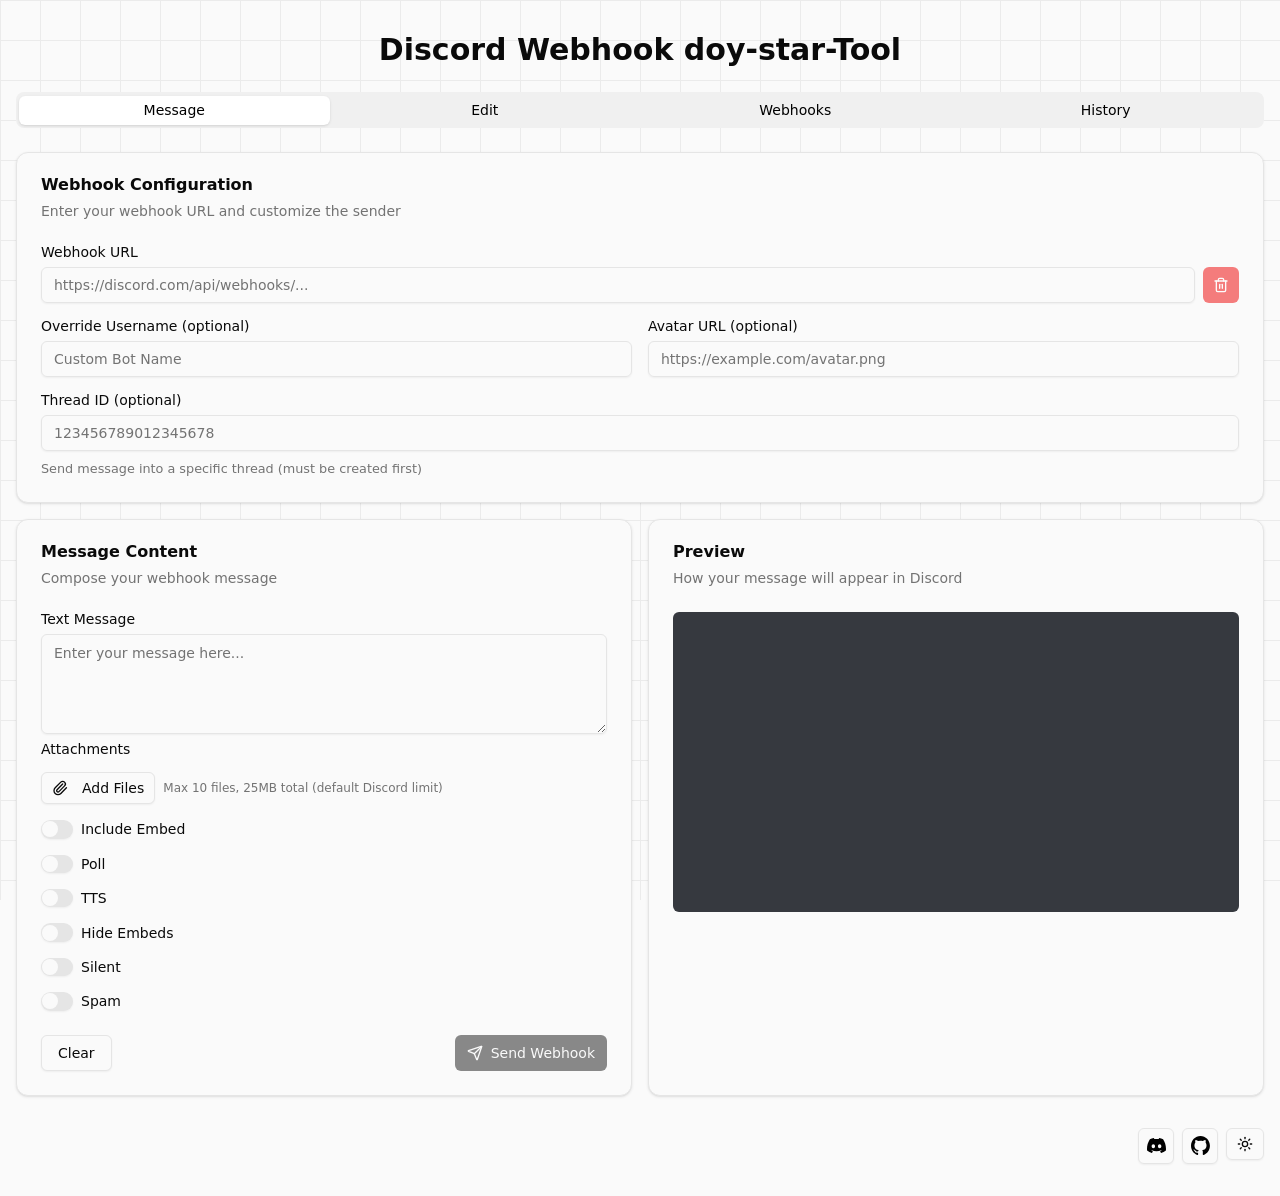
<file: index.html>
<!DOCTYPE html><!--ztv9gvLvsoBZhXMm_Md_x--><html lang="en"><head><meta charSet="utf-8"/><meta name="viewport" content="width=device-width, initial-scale=1"/><link rel="stylesheet" href="/_next/static/chunks/16f27fd04fcfed0f.css" data-precedence="next"/><link rel="preload" as="script" fetchPriority="low" href="/_next/static/chunks/a56f8b01c9b0d7a1.js"/><script src="/_next/static/chunks/806bdb8e4a6a9b95.js" async=""></script><script src="/_next/static/chunks/171cd0ba1612502a.js" async=""></script><script src="/_next/static/chunks/69be39811437728d.js" async=""></script><script src="/_next/static/chunks/turbopack-3504937fadb865d1.js" async=""></script><script src="/_next/static/chunks/cbff477c18f2a08c.js" async=""></script><script src="/_next/static/chunks/1104eb3445058576.js" async=""></script><script src="/_next/static/chunks/ff1a16fafef87110.js" async=""></script><script src="/_next/static/chunks/d2be314c3ece3fbe.js" async=""></script><script src="/_next/static/chunks/ee2f3ea0a86e9147.js" async=""></script><script src="/_next/static/chunks/b55b3eac747d7607.js" async=""></script><link rel="preload" href="https://www.googletagmanager.com/gtag/js?id=G-T1PPWT7NT4" as="script"/><link rel="preload" href="https://api.instatus.com/widget?host=status.doy.org&amp;code=4f0eef87&amp;locale=en" as="script"/><title>DOY Webhook doy-star-Tool</title><meta name="description" content="Take control of Discord webhooks online. Text-to-speech, spam messages, view webhook details, and delete unwanted webhooks easily with our multitool."/><link rel="manifest" href="/manifest.webmanifest"/><meta name="keywords" content="discord,webhook,multitool,delete,send,spam,info,webhook spam,webhook deleter,discord webhooks,discord webhook spammer,discord webhook deleter,discord multitool,doy webhook,doy webhook spammer,doy spammer,webhook doy,webhook doy,doy webhook,doy,doy,disco with me,disco w me,discord spam,doy webhook spammer,discord webhook,online,customize,webhook spammer,webhook spammer online,disco with me discord,disco with me webhook,disco with me doy,webhook tools,online webhook tool,webhook"/><meta name="robots" content="index, follow"/><meta name="googlebot" content="index, follow, max-video-preview:-1, max-image-preview:large, max-snippet:-1"/><link rel="canonical" href="https://webhook.doy.org"/><meta property="og:title" content="DOY Webhook doy-star-Tool"/><meta property="og:description" content="Take control of Discord webhooks online. Text-to-speech, spam messages, view webhook details, and delete unwanted webhooks easily with our multitool."/><meta property="og:url" content="https://webhook.doy.org"/><meta property="og:site_name" content="DOY Webhook doy-star-Tool"/><meta property="og:locale" content="en_US"/><meta property="og:image" content="https://webhook.doy.org/opengraph-image.png?opengraph-image.7109ce65.png"/><meta property="og:image:width" content="1200"/><meta property="og:image:height" content="630"/><meta property="og:image:type" content="image/png"/><meta property="og:type" content="website"/><meta name="twitter:card" content="summary_large_image"/><meta name="twitter:title" content="DOY Webhook doy-star-Tool"/><meta name="twitter:description" content="Take control of Discord webhooks online. Text-to-speech, spam messages, view webhook details, and delete unwanted webhooks easily with our multitool."/><meta name="twitter:image" content="https://webhook.doy.org/opengraph-image.png?opengraph-image.7109ce65.png"/><meta name="twitter:image:width" content="1200"/><meta name="twitter:image:height" content="630"/><meta name="twitter:image:type" content="image/png"/><link rel="icon" href="/favicon.ico?favicon.7edf4c8c.ico" sizes="48x48" type="image/x-icon"/><script src="/_next/static/chunks/a6dad97d9634a72d.js" noModule=""></script></head><body class="font-sans"><div hidden=""><!--$--><!--/$--></div><script>((a,b,c,d,e,f,g,h)=>{let i=document.documentElement,j=["light","dark"];function k(b){var c;(Array.isArray(a)?a:[a]).forEach(a=>{let c="class"===a,d=c&&f?e.map(a=>f[a]||a):e;c?(i.classList.remove(...d),i.classList.add(f&&f[b]?f[b]:b)):i.setAttribute(a,b)}),c=b,h&&j.includes(c)&&(i.style.colorScheme=c)}if(d)k(d);else try{let a=localStorage.getItem(b)||c,d=g&&"system"===a?window.matchMedia("(prefers-color-scheme: dark)").matches?"dark":"light":a;k(d)}catch(a){}})("class","theme","system",null,["light","dark"],null,true,true)</script><div style="position:fixed;inset:0;z-index:-1" aria-hidden="true"><div class="relative flex h-full min-h-screen w-full items-center justify-center bg-[#fafafa] dark:bg-[#000000]"><div class="absolute inset-0 [background-size:40px_40px] [background-image:linear-gradient(to_right,#ebebeb_1px,transparent_1px),linear-gradient(to_bottom,#ebebeb_1px,transparent_1px)] dark:[background-image:linear-gradient(to_right,#111111_1px,transparent_1px),linear-gradient(to_bottom,#111111_1px,transparent_1px)]"></div></div></div><div class="container mx-auto py-8 px-4 relative"><h1 class="text-3xl font-bold mb-6 text-center">Discord Webhook doy-star-Tool</h1><div dir="ltr" data-orientation="horizontal" data-slot="tabs" class="flex flex-col gap-2 w-full"><div role="tablist" aria-orientation="horizontal" data-slot="tabs-list" class="bg-muted text-muted-foreground h-9 items-center justify-center rounded-lg p-[3px] grid w-full grid-cols-4" tabindex="-1" data-orientation="horizontal" style="outline:none"><button type="button" role="tab" aria-selected="true" aria-controls="radix-_R_4lujb_-content-message" data-state="active" id="radix-_R_4lujb_-trigger-message" data-slot="tabs-trigger" class="dark:text-white text-black dark:data-[state=active]:bg-black data-[state=active]:bg-white dark:data-[state=active]:border-black focus-visible:border-ring focus-visible:ring-ring/50 focus-visible:outline-ring inline-flex h-[calc(100%-1px)] flex-1 items-center justify-center gap-1.5 rounded-md border border-transparent px-2 py-1 text-sm font-medium whitespace-nowrap transition-[color,box-shadow] focus-visible:ring-[3px] focus-visible:outline-1 disabled:pointer-events-none disabled:opacity-50 data-[state=active]:shadow-sm [&amp;_svg]:pointer-events-none [&amp;_svg]:shrink-0 [&amp;_svg:not([class*=&#x27;size-&#x27;])]:size-4" tabindex="-1" data-orientation="horizontal" data-radix-collection-item="">Message</button><button type="button" role="tab" aria-selected="false" aria-controls="radix-_R_4lujb_-content-edit" data-state="inactive" id="radix-_R_4lujb_-trigger-edit" data-slot="tabs-trigger" class="dark:text-white text-black dark:data-[state=active]:bg-black data-[state=active]:bg-white dark:data-[state=active]:border-black focus-visible:border-ring focus-visible:ring-ring/50 focus-visible:outline-ring inline-flex h-[calc(100%-1px)] flex-1 items-center justify-center gap-1.5 rounded-md border border-transparent px-2 py-1 text-sm font-medium whitespace-nowrap transition-[color,box-shadow] focus-visible:ring-[3px] focus-visible:outline-1 disabled:pointer-events-none disabled:opacity-50 data-[state=active]:shadow-sm [&amp;_svg]:pointer-events-none [&amp;_svg]:shrink-0 [&amp;_svg:not([class*=&#x27;size-&#x27;])]:size-4" tabindex="-1" data-orientation="horizontal" data-radix-collection-item="">Edit</button><button type="button" role="tab" aria-selected="false" aria-controls="radix-_R_4lujb_-content-webhooks" data-state="inactive" id="radix-_R_4lujb_-trigger-webhooks" data-slot="tabs-trigger" class="dark:text-white text-black dark:data-[state=active]:bg-black data-[state=active]:bg-white dark:data-[state=active]:border-black focus-visible:border-ring focus-visible:ring-ring/50 focus-visible:outline-ring inline-flex h-[calc(100%-1px)] flex-1 items-center justify-center gap-1.5 rounded-md border border-transparent px-2 py-1 text-sm font-medium whitespace-nowrap transition-[color,box-shadow] focus-visible:ring-[3px] focus-visible:outline-1 disabled:pointer-events-none disabled:opacity-50 data-[state=active]:shadow-sm [&amp;_svg]:pointer-events-none [&amp;_svg]:shrink-0 [&amp;_svg:not([class*=&#x27;size-&#x27;])]:size-4" tabindex="-1" data-orientation="horizontal" data-radix-collection-item="">Webhooks</button><button type="button" role="tab" aria-selected="false" aria-controls="radix-_R_4lujb_-content-history" data-state="inactive" id="radix-_R_4lujb_-trigger-history" data-slot="tabs-trigger" class="dark:text-white text-black dark:data-[state=active]:bg-black data-[state=active]:bg-white dark:data-[state=active]:border-black focus-visible:border-ring focus-visible:ring-ring/50 focus-visible:outline-ring inline-flex h-[calc(100%-1px)] flex-1 items-center justify-center gap-1.5 rounded-md border border-transparent px-2 py-1 text-sm font-medium whitespace-nowrap transition-[color,box-shadow] focus-visible:ring-[3px] focus-visible:outline-1 disabled:pointer-events-none disabled:opacity-50 data-[state=active]:shadow-sm [&amp;_svg]:pointer-events-none [&amp;_svg]:shrink-0 [&amp;_svg:not([class*=&#x27;size-&#x27;])]:size-4" tabindex="-1" data-orientation="horizontal" data-radix-collection-item="">History</button></div><div data-state="active" data-orientation="horizontal" role="tabpanel" aria-labelledby="radix-_R_4lujb_-trigger-message" id="radix-_R_4lujb_-content-message" tabindex="0" data-slot="tabs-content" class="flex-1 outline-none space-y-4 mt-4" style="animation-duration:0s"><div data-slot="card" class="bg-card text-card-foreground flex flex-col gap-6 rounded-xl border py-6 shadow-sm"><div data-slot="card-header" class="@container/card-header grid auto-rows-min grid-rows-[auto_auto] items-start gap-2 px-6 has-data-[slot=card-action]:grid-cols-[1fr_auto] [.border-b]:pb-6"><div data-slot="card-title" class="leading-none font-semibold">Webhook Configuration</div><div data-slot="card-description" class="text-muted-foreground text-sm">Enter your webhook URL and customize the sender</div></div><div data-slot="card-content" class="px-6 space-y-4"><div class="space-y-2"><label data-slot="label" class="flex items-center gap-2 text-sm leading-none font-medium select-none group-data-[disabled=true]:pointer-events-none group-data-[disabled=true]:opacity-50 peer-disabled:cursor-not-allowed peer-disabled:opacity-50" for="webhook-url">Webhook URL</label><div class="flex gap-2"><input data-slot="input" class="file:text-foreground placeholder:text-muted-foreground selection:bg-primary selection:text-primary-foreground dark:bg-input/30 border-input h-9 w-full min-w-0 rounded-md border bg-transparent px-3 py-1 text-base shadow-xs transition-[color,box-shadow] outline-none file:inline-flex file:h-7 file:border-0 file:bg-transparent file:text-sm file:font-medium disabled:pointer-events-none disabled:cursor-not-allowed disabled:opacity-50 md:text-sm focus-visible:border-ring focus-visible:ring-ring/50 focus-visible:ring-[3px] aria-invalid:ring-destructive/20 dark:aria-invalid:ring-destructive/40 aria-invalid:border-destructive" id="webhook-url" placeholder="https://discord.com/api/webhooks/..." value=""/><button data-slot="tooltip-trigger" class="inline-flex items-center justify-center gap-2 whitespace-nowrap rounded-md text-sm font-medium transition-all disabled:pointer-events-none disabled:opacity-50 [&amp;_svg]:pointer-events-none [&amp;_svg:not([class*=&#x27;size-&#x27;])]:size-4 shrink-0 [&amp;_svg]:shrink-0 outline-none focus-visible:border-ring focus-visible:ring-[3px] aria-invalid:ring-destructive/20 dark:aria-invalid:ring-destructive/40 aria-invalid:border-destructive bg-destructive text-white hover:bg-destructive/90 focus-visible:ring-destructive/20 dark:focus-visible:ring-destructive/40 dark:bg-destructive/60 size-9" aria-label="Delete Webhook" disabled="" data-state="closed"><svg xmlns="http://www.w3.org/2000/svg" width="24" height="24" viewBox="0 0 24 24" fill="none" stroke="currentColor" stroke-width="2" stroke-linecap="round" stroke-linejoin="round" class="lucide lucide-trash2 lucide-trash-2" aria-hidden="true"><path d="M10 11v6"></path><path d="M14 11v6"></path><path d="M19 6v14a2 2 0 0 1-2 2H7a2 2 0 0 1-2-2V6"></path><path d="M3 6h18"></path><path d="M8 6V4a2 2 0 0 1 2-2h4a2 2 0 0 1 2 2v2"></path></svg></button></div></div><div class="grid grid-cols-1 md:grid-cols-2 gap-4"><div class="space-y-2"><label data-slot="label" class="flex items-center gap-2 text-sm leading-none font-medium select-none group-data-[disabled=true]:pointer-events-none group-data-[disabled=true]:opacity-50 peer-disabled:cursor-not-allowed peer-disabled:opacity-50" for="username">Override Username (optional)</label><input data-slot="input" class="file:text-foreground placeholder:text-muted-foreground selection:bg-primary selection:text-primary-foreground dark:bg-input/30 border-input h-9 w-full min-w-0 rounded-md border bg-transparent px-3 py-1 text-base shadow-xs transition-[color,box-shadow] outline-none file:inline-flex file:h-7 file:border-0 file:bg-transparent file:text-sm file:font-medium disabled:pointer-events-none disabled:cursor-not-allowed disabled:opacity-50 md:text-sm focus-visible:border-ring focus-visible:ring-ring/50 focus-visible:ring-[3px] aria-invalid:ring-destructive/20 dark:aria-invalid:ring-destructive/40 aria-invalid:border-destructive" id="username" placeholder="Custom Bot Name" value=""/></div><div class="space-y-2"><label data-slot="label" class="flex items-center gap-2 text-sm leading-none font-medium select-none group-data-[disabled=true]:pointer-events-none group-data-[disabled=true]:opacity-50 peer-disabled:cursor-not-allowed peer-disabled:opacity-50" for="avatar-url">Avatar URL (optional)</label><input data-slot="input" class="file:text-foreground placeholder:text-muted-foreground selection:bg-primary selection:text-primary-foreground dark:bg-input/30 border-input h-9 w-full min-w-0 rounded-md border bg-transparent px-3 py-1 text-base shadow-xs transition-[color,box-shadow] outline-none file:inline-flex file:h-7 file:border-0 file:bg-transparent file:text-sm file:font-medium disabled:pointer-events-none disabled:cursor-not-allowed disabled:opacity-50 md:text-sm focus-visible:border-ring focus-visible:ring-ring/50 focus-visible:ring-[3px] aria-invalid:ring-destructive/20 dark:aria-invalid:ring-destructive/40 aria-invalid:border-destructive" id="avatar-url" placeholder="https://example.com/avatar.png" value=""/></div></div><div class="space-y-2"><label data-slot="label" class="flex items-center gap-2 text-sm leading-none font-medium select-none group-data-[disabled=true]:pointer-events-none group-data-[disabled=true]:opacity-50 peer-disabled:cursor-not-allowed peer-disabled:opacity-50" for="thread-id">Thread ID (optional)</label><input data-slot="input" class="file:text-foreground placeholder:text-muted-foreground selection:bg-primary selection:text-primary-foreground dark:bg-input/30 border-input h-9 w-full min-w-0 rounded-md border bg-transparent px-3 py-1 text-base shadow-xs transition-[color,box-shadow] outline-none file:inline-flex file:h-7 file:border-0 file:bg-transparent file:text-sm file:font-medium disabled:pointer-events-none disabled:cursor-not-allowed disabled:opacity-50 md:text-sm focus-visible:border-ring focus-visible:ring-ring/50 focus-visible:ring-[3px] aria-invalid:ring-destructive/20 dark:aria-invalid:ring-destructive/40 aria-invalid:border-destructive" id="thread-id" placeholder="123456789012345678" value=""/><p class="text-[0.8rem] text-muted-foreground">Send message into a specific thread (must be created first)</p></div></div></div><div class="grid grid-cols-1 lg:grid-cols-2 gap-4"><div class="space-y-4"><div data-slot="card" class="bg-card text-card-foreground flex flex-col gap-6 rounded-xl border py-6 shadow-sm"><div data-slot="card-header" class="@container/card-header grid auto-rows-min grid-rows-[auto_auto] items-start gap-2 px-6 has-data-[slot=card-action]:grid-cols-[1fr_auto] [.border-b]:pb-6"><div data-slot="card-title" class="leading-none font-semibold">Message Content</div><div data-slot="card-description" class="text-muted-foreground text-sm">Compose your webhook message</div></div><div data-slot="card-content" class="px-6 space-y-4"><div class="space-y-2"><label data-slot="label" class="flex items-center gap-2 text-sm leading-none font-medium select-none group-data-[disabled=true]:pointer-events-none group-data-[disabled=true]:opacity-50 peer-disabled:cursor-not-allowed peer-disabled:opacity-50" for="content">Text Message</label><textarea data-slot="textarea" class="border-input placeholder:text-muted-foreground focus-visible:border-ring focus-visible:ring-ring/50 aria-invalid:ring-destructive/20 dark:aria-invalid:ring-destructive/40 aria-invalid:border-destructive dark:bg-input/30 flex field-sizing-content w-full rounded-md border bg-transparent px-3 py-2 text-base shadow-xs transition-[color,box-shadow] outline-none focus-visible:ring-[3px] disabled:cursor-not-allowed disabled:opacity-50 md:text-sm min-h-25" id="content" placeholder="Enter your message here..."></textarea><div class="space-y-2"><label data-slot="label" class="flex items-center gap-2 text-sm leading-none font-medium select-none group-data-[disabled=true]:pointer-events-none group-data-[disabled=true]:opacity-50 peer-disabled:cursor-not-allowed peer-disabled:opacity-50">Attachments</label><div class="flex flex-wrap gap-2 mb-2"></div><div class="flex items-center gap-2"><button data-slot="button" class="inline-flex items-center justify-center whitespace-nowrap text-sm font-medium transition-all disabled:pointer-events-none disabled:opacity-50 [&amp;_svg]:pointer-events-none [&amp;_svg:not([class*=&#x27;size-&#x27;])]:size-4 shrink-0 [&amp;_svg]:shrink-0 outline-none focus-visible:border-ring focus-visible:ring-ring/50 focus-visible:ring-[3px] aria-invalid:ring-destructive/20 dark:aria-invalid:ring-destructive/40 aria-invalid:border-destructive border bg-background shadow-xs hover:bg-accent hover:text-accent-foreground dark:bg-input/30 dark:border-input dark:hover:bg-input/50 h-8 rounded-md gap-1.5 px-3 has-[&gt;svg]:px-2.5"><svg xmlns="http://www.w3.org/2000/svg" width="24" height="24" viewBox="0 0 24 24" fill="none" stroke="currentColor" stroke-width="2" stroke-linecap="round" stroke-linejoin="round" class="lucide lucide-paperclip size-4 mr-2" aria-hidden="true"><path d="m16 6-8.414 8.586a2 2 0 0 0 2.829 2.829l8.414-8.586a4 4 0 1 0-5.657-5.657l-8.379 8.551a6 6 0 1 0 8.485 8.485l8.379-8.551"></path></svg>Add Files</button><input id="file-upload" type="file" multiple="" class="hidden"/><p class="text-xs text-muted-foreground">Max 10 files, 25MB total (default Discord limit)</p></div></div></div><div class="grid grid-cols-1 gap-4"><div class="flex items-center space-x-2"><button type="button" role="switch" aria-checked="false" data-state="unchecked" value="on" data-slot="switch" class="peer data-[state=checked]:bg-primary data-[state=unchecked]:bg-input focus-visible:border-ring focus-visible:ring-ring/50 dark:data-[state=unchecked]:bg-input/80 inline-flex h-[1.15rem] w-8 shrink-0 items-center rounded-full border border-transparent shadow-xs transition-all outline-none focus-visible:ring-[3px] disabled:cursor-not-allowed disabled:opacity-50" id="use-embed"><span data-state="unchecked" data-slot="switch-thumb" class="bg-background dark:data-[state=unchecked]:bg-foreground dark:data-[state=checked]:bg-primary-foreground pointer-events-none block size-4 rounded-full ring-0 transition-transform data-[state=checked]:translate-x-[calc(100%-2px)] data-[state=unchecked]:translate-x-0"></span></button><input type="checkbox" aria-hidden="true" style="transform:translateX(-100%);position:absolute;pointer-events:none;opacity:0;margin:0" tabindex="-1" value="on"/><label data-slot="label" class="flex items-center gap-2 text-sm leading-none font-medium select-none group-data-[disabled=true]:pointer-events-none group-data-[disabled=true]:opacity-50 peer-disabled:cursor-not-allowed peer-disabled:opacity-50" for="use-embed">Include Embed</label></div><div class="flex items-center space-x-2"><button type="button" role="switch" aria-checked="false" data-state="unchecked" value="on" data-slot="switch" class="peer data-[state=checked]:bg-primary data-[state=unchecked]:bg-input focus-visible:border-ring focus-visible:ring-ring/50 dark:data-[state=unchecked]:bg-input/80 inline-flex h-[1.15rem] w-8 shrink-0 items-center rounded-full border border-transparent shadow-xs transition-all outline-none focus-visible:ring-[3px] disabled:cursor-not-allowed disabled:opacity-50" id="use-poll"><span data-state="unchecked" data-slot="switch-thumb" class="bg-background dark:data-[state=unchecked]:bg-foreground dark:data-[state=checked]:bg-primary-foreground pointer-events-none block size-4 rounded-full ring-0 transition-transform data-[state=checked]:translate-x-[calc(100%-2px)] data-[state=unchecked]:translate-x-0"></span></button><input type="checkbox" aria-hidden="true" style="transform:translateX(-100%);position:absolute;pointer-events:none;opacity:0;margin:0" tabindex="-1" value="on"/><label data-slot="label" class="flex items-center gap-2 text-sm leading-none font-medium select-none group-data-[disabled=true]:pointer-events-none group-data-[disabled=true]:opacity-50 peer-disabled:cursor-not-allowed peer-disabled:opacity-50" for="use-poll">Poll</label></div><div class="flex items-center space-x-2"><button type="button" role="switch" aria-checked="false" data-state="unchecked" value="on" data-slot="switch" class="peer data-[state=checked]:bg-primary data-[state=unchecked]:bg-input focus-visible:border-ring focus-visible:ring-ring/50 dark:data-[state=unchecked]:bg-input/80 inline-flex h-[1.15rem] w-8 shrink-0 items-center rounded-full border border-transparent shadow-xs transition-all outline-none focus-visible:ring-[3px] disabled:cursor-not-allowed disabled:opacity-50" id="use-tts"><span data-state="unchecked" data-slot="switch-thumb" class="bg-background dark:data-[state=unchecked]:bg-foreground dark:data-[state=checked]:bg-primary-foreground pointer-events-none block size-4 rounded-full ring-0 transition-transform data-[state=checked]:translate-x-[calc(100%-2px)] data-[state=unchecked]:translate-x-0"></span></button><input type="checkbox" aria-hidden="true" style="transform:translateX(-100%);position:absolute;pointer-events:none;opacity:0;margin:0" tabindex="-1" value="on"/><label data-slot="label" class="flex items-center gap-2 text-sm leading-none font-medium select-none group-data-[disabled=true]:pointer-events-none group-data-[disabled=true]:opacity-50 peer-disabled:cursor-not-allowed peer-disabled:opacity-50" for="use-tts">TTS</label></div><div class="flex items-center space-x-2"><button type="button" role="switch" aria-checked="false" data-state="unchecked" value="on" data-slot="switch" class="peer data-[state=checked]:bg-primary data-[state=unchecked]:bg-input focus-visible:border-ring focus-visible:ring-ring/50 dark:data-[state=unchecked]:bg-input/80 inline-flex h-[1.15rem] w-8 shrink-0 items-center rounded-full border border-transparent shadow-xs transition-all outline-none focus-visible:ring-[3px] disabled:cursor-not-allowed disabled:opacity-50" id="suppress-embeds"><span data-state="unchecked" data-slot="switch-thumb" class="bg-background dark:data-[state=unchecked]:bg-foreground dark:data-[state=checked]:bg-primary-foreground pointer-events-none block size-4 rounded-full ring-0 transition-transform data-[state=checked]:translate-x-[calc(100%-2px)] data-[state=unchecked]:translate-x-0"></span></button><input type="checkbox" aria-hidden="true" style="transform:translateX(-100%);position:absolute;pointer-events:none;opacity:0;margin:0" tabindex="-1" value="on"/><label data-slot="label" class="flex items-center gap-2 text-sm leading-none font-medium select-none group-data-[disabled=true]:pointer-events-none group-data-[disabled=true]:opacity-50 peer-disabled:cursor-not-allowed peer-disabled:opacity-50" for="suppress-embeds">Hide Embeds</label></div><div class="flex items-center space-x-2"><button type="button" role="switch" aria-checked="false" data-state="unchecked" value="on" data-slot="switch" class="peer data-[state=checked]:bg-primary data-[state=unchecked]:bg-input focus-visible:border-ring focus-visible:ring-ring/50 dark:data-[state=unchecked]:bg-input/80 inline-flex h-[1.15rem] w-8 shrink-0 items-center rounded-full border border-transparent shadow-xs transition-all outline-none focus-visible:ring-[3px] disabled:cursor-not-allowed disabled:opacity-50" id="silent-message"><span data-state="unchecked" data-slot="switch-thumb" class="bg-background dark:data-[state=unchecked]:bg-foreground dark:data-[state=checked]:bg-primary-foreground pointer-events-none block size-4 rounded-full ring-0 transition-transform data-[state=checked]:translate-x-[calc(100%-2px)] data-[state=unchecked]:translate-x-0"></span></button><input type="checkbox" aria-hidden="true" style="transform:translateX(-100%);position:absolute;pointer-events:none;opacity:0;margin:0" tabindex="-1" value="on"/><label data-slot="label" class="flex items-center gap-2 text-sm leading-none font-medium select-none group-data-[disabled=true]:pointer-events-none group-data-[disabled=true]:opacity-50 peer-disabled:cursor-not-allowed peer-disabled:opacity-50" for="silent-message">Silent</label></div><div class="flex items-center space-x-2"><button type="button" role="switch" aria-checked="false" data-state="unchecked" value="on" data-slot="switch" class="peer data-[state=checked]:bg-primary data-[state=unchecked]:bg-input focus-visible:border-ring focus-visible:ring-ring/50 dark:data-[state=unchecked]:bg-input/80 inline-flex h-[1.15rem] w-8 shrink-0 items-center rounded-full border border-transparent shadow-xs transition-all outline-none focus-visible:ring-[3px] disabled:cursor-not-allowed disabled:opacity-50" id="spam"><span data-state="unchecked" data-slot="switch-thumb" class="bg-background dark:data-[state=unchecked]:bg-foreground dark:data-[state=checked]:bg-primary-foreground pointer-events-none block size-4 rounded-full ring-0 transition-transform data-[state=checked]:translate-x-[calc(100%-2px)] data-[state=unchecked]:translate-x-0"></span></button><input type="checkbox" aria-hidden="true" style="transform:translateX(-100%);position:absolute;pointer-events:none;opacity:0;margin:0" tabindex="-1" value="on"/><label data-slot="label" class="flex items-center gap-2 text-sm leading-none font-medium select-none group-data-[disabled=true]:pointer-events-none group-data-[disabled=true]:opacity-50 peer-disabled:cursor-not-allowed peer-disabled:opacity-50" for="spam">Spam</label></div></div></div><div data-slot="card-footer" class="items-center px-6 [.border-t]:pt-6 flex justify-between"><button data-slot="button" class="inline-flex items-center justify-center gap-2 whitespace-nowrap rounded-md text-sm font-medium transition-all disabled:pointer-events-none disabled:opacity-50 [&amp;_svg]:pointer-events-none [&amp;_svg:not([class*=&#x27;size-&#x27;])]:size-4 shrink-0 [&amp;_svg]:shrink-0 outline-none focus-visible:border-ring focus-visible:ring-ring/50 focus-visible:ring-[3px] aria-invalid:ring-destructive/20 dark:aria-invalid:ring-destructive/40 aria-invalid:border-destructive border bg-background shadow-xs hover:bg-accent hover:text-accent-foreground dark:bg-input/30 dark:border-input dark:hover:bg-input/50 h-9 px-4 py-2 has-[&gt;svg]:px-3">Clear</button><button data-slot="button" class="inline-flex items-center justify-center gap-2 whitespace-nowrap rounded-md text-sm font-medium transition-all disabled:pointer-events-none disabled:opacity-50 [&amp;_svg]:pointer-events-none [&amp;_svg:not([class*=&#x27;size-&#x27;])]:size-4 shrink-0 [&amp;_svg]:shrink-0 outline-none focus-visible:border-ring focus-visible:ring-ring/50 focus-visible:ring-[3px] aria-invalid:ring-destructive/20 dark:aria-invalid:ring-destructive/40 aria-invalid:border-destructive bg-primary text-primary-foreground hover:bg-primary/90 h-9 px-4 py-2 has-[&gt;svg]:px-3" disabled=""><svg xmlns="http://www.w3.org/2000/svg" width="24" height="24" viewBox="0 0 24 24" fill="none" stroke="currentColor" stroke-width="2" stroke-linecap="round" stroke-linejoin="round" class="lucide lucide-send size-4" aria-hidden="true"><path d="M14.536 21.686a.5.5 0 0 0 .937-.024l6.5-19a.496.496 0 0 0-.635-.635l-19 6.5a.5.5 0 0 0-.024.937l7.93 3.18a2 2 0 0 1 1.112 1.11z"></path><path d="m21.854 2.147-10.94 10.939"></path></svg>Send Webhook</button></div></div></div><div class="space-y-4"><div data-slot="card" class="bg-card text-card-foreground flex flex-col gap-6 rounded-xl border py-6 shadow-sm h-full"><div data-slot="card-header" class="@container/card-header grid auto-rows-min grid-rows-[auto_auto] items-start gap-2 px-6 has-data-[slot=card-action]:grid-cols-[1fr_auto] [.border-b]:pb-6"><div data-slot="card-title" class="leading-none font-semibold">Preview</div><div data-slot="card-description" class="text-muted-foreground text-sm">How your message will appear in Discord</div></div><div data-slot="card-content" class="px-6"><div class="bg-[#36393f] text-white rounded-md p-4 min-h-75"></div></div></div></div></div></div><div data-state="inactive" data-orientation="horizontal" role="tabpanel" aria-labelledby="radix-_R_4lujb_-trigger-edit" hidden="" id="radix-_R_4lujb_-content-edit" tabindex="0" data-slot="tabs-content" class="flex-1 outline-none space-y-4 mt-4"></div><div data-state="inactive" data-orientation="horizontal" role="tabpanel" aria-labelledby="radix-_R_4lujb_-trigger-webhooks" hidden="" id="radix-_R_4lujb_-content-webhooks" tabindex="0" data-slot="tabs-content" class="flex-1 outline-none space-y-4 mt-4"></div><div data-state="inactive" data-orientation="horizontal" role="tabpanel" aria-labelledby="radix-_R_4lujb_-trigger-history" hidden="" id="radix-_R_4lujb_-content-history" tabindex="0" data-slot="tabs-content" class="flex-1 outline-none space-y-4 mt-4"></div></div><footer class="mt-8 text-right flex justify-end gap-2"><a target="_blank" class="inline-flex items-center justify-center gap-2 whitespace-nowrap rounded-md text-sm font-medium transition-all disabled:pointer-events-none disabled:opacity-50 [&amp;_svg]:pointer-events-none [&amp;_svg:not([class*=&#x27;size-&#x27;])]:size-4 shrink-0 [&amp;_svg]:shrink-0 outline-none focus-visible:border-ring focus-visible:ring-ring/50 focus-visible:ring-[3px] aria-invalid:ring-destructive/20 dark:aria-invalid:ring-destructive/40 aria-invalid:border-destructive border bg-background shadow-xs hover:bg-accent hover:text-accent-foreground dark:bg-input/30 dark:border-input dark:hover:bg-input/50 size-9" href="https://discord.gg/Js2Ek9G4m7"><img alt="Discord" loading="lazy" width="19" height="19" decoding="async" data-nimg="1" class="dark:brightness-100 brightness-0" style="color:transparent" src="/_next/static/media/discord.0bb5aa4f.svg"/></a><a target="_blank" class="inline-flex items-center justify-center gap-2 whitespace-nowrap rounded-md text-sm font-medium transition-all disabled:pointer-events-none disabled:opacity-50 [&amp;_svg]:pointer-events-none [&amp;_svg:not([class*=&#x27;size-&#x27;])]:size-4 shrink-0 [&amp;_svg]:shrink-0 outline-none focus-visible:border-ring focus-visible:ring-ring/50 focus-visible:ring-[3px] aria-invalid:ring-destructive/20 dark:aria-invalid:ring-destructive/40 aria-invalid:border-destructive border bg-background shadow-xs hover:bg-accent hover:text-accent-foreground dark:bg-input/30 dark:border-input dark:hover:bg-input/50 size-9" href="https://github.com/DOY/webhook-multitool"><img alt="GitHub" loading="lazy" width="19" height="19" decoding="async" data-nimg="1" class="dark:brightness-100 brightness-0" style="color:transparent" src="/_next/static/media/github.c944dd59.svg"/></a><button data-slot="button" class="inline-flex items-center justify-center whitespace-nowrap text-sm font-medium transition-all disabled:pointer-events-none disabled:opacity-50 [&amp;_svg]:pointer-events-none [&amp;_svg:not([class*=&#x27;size-&#x27;])]:size-4 shrink-0 [&amp;_svg]:shrink-0 outline-none focus-visible:border-ring focus-visible:ring-ring/50 focus-visible:ring-[3px] aria-invalid:ring-destructive/20 dark:aria-invalid:ring-destructive/40 aria-invalid:border-destructive border bg-background shadow-xs hover:bg-accent hover:text-accent-foreground dark:bg-input/30 dark:border-input dark:hover:bg-input/50 h-8 rounded-md gap-1.5 px-3 has-[&gt;svg]:px-2.5"><svg xmlns="http://www.w3.org/2000/svg" width="24" height="24" viewBox="0 0 24 24" fill="none" stroke="currentColor" stroke-width="2" stroke-linecap="round" stroke-linejoin="round" class="lucide lucide-sun dark:hidden block" aria-hidden="true"><circle cx="12" cy="12" r="4"></circle><path d="M12 2v2"></path><path d="M12 20v2"></path><path d="m4.93 4.93 1.41 1.41"></path><path d="m17.66 17.66 1.41 1.41"></path><path d="M2 12h2"></path><path d="M20 12h2"></path><path d="m6.34 17.66-1.41 1.41"></path><path d="m19.07 4.93-1.41 1.41"></path></svg><svg xmlns="http://www.w3.org/2000/svg" width="24" height="24" viewBox="0 0 24 24" fill="none" stroke="currentColor" stroke-width="2" stroke-linecap="round" stroke-linejoin="round" class="lucide lucide-moon-star dark:block hidden" aria-hidden="true"><path d="M18 5h4"></path><path d="M20 3v4"></path><path d="M20.985 12.486a9 9 0 1 1-9.473-9.472c.405-.022.617.46.402.803a6 6 0 0 0 8.268 8.268c.344-.215.825-.004.803.401"></path></svg></button></footer></div><!--$--><!--/$--><section aria-label="Notifications alt+T" tabindex="-1" aria-live="polite" aria-relevant="additions text" aria-atomic="false"></section><script src="/_next/static/chunks/a56f8b01c9b0d7a1.js" id="_R_" async=""></script><script>(self.__next_f=self.__next_f||[]).push([0])</script><script>self.__next_f.push([1,"1:\"$Sreact.fragment\"\n2:I[63178,[\"/_next/static/chunks/cbff477c18f2a08c.js\",\"/_next/static/chunks/1104eb3445058576.js\"],\"ThemeProvider\"]\n3:I[39756,[\"/_next/static/chunks/ff1a16fafef87110.js\",\"/_next/static/chunks/d2be314c3ece3fbe.js\"],\"default\"]\n4:I[37457,[\"/_next/static/chunks/ff1a16fafef87110.js\",\"/_next/static/chunks/d2be314c3ece3fbe.js\"],\"default\"]\n5:I[13354,[\"/_next/static/chunks/cbff477c18f2a08c.js\",\"/_next/static/chunks/1104eb3445058576.js\"],\"Toaster\"]\n6:I[54576,[\"/_next/static/chunks/cbff477c18f2a08c.js\",\"/_next/static/chunks/1104eb3445058576.js\"],\"GoogleAnalytics\"]\n7:I[79520,[\"/_next/static/chunks/cbff477c18f2a08c.js\",\"/_next/static/chunks/1104eb3445058576.js\"],\"\"]\n8:I[47257,[\"/_next/static/chunks/ff1a16fafef87110.js\",\"/_next/static/chunks/d2be314c3ece3fbe.js\"],\"ClientPageRoot\"]\n9:I[52683,[\"/_next/static/chunks/cbff477c18f2a08c.js\",\"/_next/static/chunks/1104eb3445058576.js\",\"/_next/static/chunks/ee2f3ea0a86e9147.js\",\"/_next/static/chunks/b55b3eac747d7607.js\"],\"default\"]\nc:I[97367,[\"/_next/static/chunks/ff1a16fafef87110.js\",\"/_next/static/chunks/d2be314c3ece3fbe.js\"],\"OutletBoundary\"]\nd:\"$Sreact.suspense\"\nf:I[97367,[\"/_next/static/chunks/ff1a16fafef87110.js\",\"/_next/static/chunks/d2be314c3ece3fbe.js\"],\"ViewportBoundary\"]\n11:I[97367,[\"/_next/static/chunks/ff1a16fafef87110.js\",\"/_next/static/chunks/d2be314c3ece3fbe.js\"],\"MetadataBoundary\"]\n13:I[68027,[],\"default\"]\n:HL[\"/_next/static/chunks/16f27fd04fcfed0f.css\",\"style\"]\n"])</script><script>self.__next_f.push([1,"0:{\"P\":null,\"b\":\"ztv9gvLvsoBZhXMm-Md_x\",\"c\":[\"\",\"\"],\"q\":\"\",\"i\":false,\"f\":[[[\"\",{\"children\":[\"__PAGE__\",{}]},\"$undefined\",\"$undefined\",true],[[\"$\",\"$1\",\"c\",{\"children\":[[[\"$\",\"link\",\"0\",{\"rel\":\"stylesheet\",\"href\":\"/_next/static/chunks/16f27fd04fcfed0f.css\",\"precedence\":\"next\",\"crossOrigin\":\"$undefined\",\"nonce\":\"$undefined\"}],[\"$\",\"script\",\"script-0\",{\"src\":\"/_next/static/chunks/cbff477c18f2a08c.js\",\"async\":true,\"nonce\":\"$undefined\"}],[\"$\",\"script\",\"script-1\",{\"src\":\"/_next/static/chunks/1104eb3445058576.js\",\"async\":true,\"nonce\":\"$undefined\"}]],[\"$\",\"html\",null,{\"lang\":\"en\",\"suppressHydrationWarning\":true,\"children\":[[\"$\",\"body\",null,{\"className\":\"font-sans\",\"children\":[\"$\",\"$L2\",null,{\"attribute\":\"class\",\"disableTransitionOnChange\":true,\"enableSystem\":true,\"children\":[[\"$\",\"div\",null,{\"style\":{\"position\":\"fixed\",\"inset\":0,\"zIndex\":-1},\"aria-hidden\":\"true\",\"children\":[\"$\",\"div\",null,{\"className\":\"relative flex h-full min-h-screen w-full items-center justify-center bg-[#fafafa] dark:bg-[#000000]\",\"children\":[\"$\",\"div\",null,{\"className\":\"absolute inset-0 [background-size:40px_40px] [background-image:linear-gradient(to_right,#ebebeb_1px,transparent_1px),linear-gradient(to_bottom,#ebebeb_1px,transparent_1px)] dark:[background-image:linear-gradient(to_right,#111111_1px,transparent_1px),linear-gradient(to_bottom,#111111_1px,transparent_1px)]\"}]}]}],[\"$\",\"$L3\",null,{\"parallelRouterKey\":\"children\",\"error\":\"$undefined\",\"errorStyles\":\"$undefined\",\"errorScripts\":\"$undefined\",\"template\":[\"$\",\"$L4\",null,{}],\"templateStyles\":\"$undefined\",\"templateScripts\":\"$undefined\",\"notFound\":[[[\"$\",\"title\",null,{\"children\":\"404: This page could not be found.\"}],[\"$\",\"div\",null,{\"style\":{\"fontFamily\":\"system-ui,\\\"Segoe UI\\\",Roboto,Helvetica,Arial,sans-serif,\\\"Apple Color Emoji\\\",\\\"Segoe UI Emoji\\\"\",\"height\":\"100vh\",\"textAlign\":\"center\",\"display\":\"flex\",\"flexDirection\":\"column\",\"alignItems\":\"center\",\"justifyContent\":\"center\"},\"children\":[\"$\",\"div\",null,{\"children\":[[\"$\",\"style\",null,{\"dangerouslySetInnerHTML\":{\"__html\":\"body{color:#000;background:#fff;margin:0}.next-error-h1{border-right:1px solid rgba(0,0,0,.3)}@media (prefers-color-scheme:dark){body{color:#fff;background:#000}.next-error-h1{border-right:1px solid rgba(255,255,255,.3)}}\"}}],[\"$\",\"h1\",null,{\"className\":\"next-error-h1\",\"style\":{\"display\":\"inline-block\",\"margin\":\"0 20px 0 0\",\"padding\":\"0 23px 0 0\",\"fontSize\":24,\"fontWeight\":500,\"verticalAlign\":\"top\",\"lineHeight\":\"49px\"},\"children\":404}],[\"$\",\"div\",null,{\"style\":{\"display\":\"inline-block\"},\"children\":[\"$\",\"h2\",null,{\"style\":{\"fontSize\":14,\"fontWeight\":400,\"lineHeight\":\"49px\",\"margin\":0},\"children\":\"This page could not be found.\"}]}]]}]}]],[]],\"forbidden\":\"$undefined\",\"unauthorized\":\"$undefined\"}],[\"$\",\"$L5\",null,{\"position\":\"top-right\"}]]}]}],[\"$\",\"$L6\",null,{\"gaId\":\"G-T1PPWT7NT4\"}],[\"$\",\"$L7\",null,{\"src\":\"https://api.instatus.com/widget?host=status.doy.org\u0026code=4f0eef87\u0026locale=en\"}]]}]]}],{\"children\":[[\"$\",\"$1\",\"c\",{\"children\":[[\"$\",\"$L8\",null,{\"Component\":\"$9\",\"serverProvidedParams\":{\"searchParams\":{},\"params\":{},\"promises\":[\"$@a\",\"$@b\"]}}],[[\"$\",\"script\",\"script-0\",{\"src\":\"/_next/static/chunks/ee2f3ea0a86e9147.js\",\"async\":true,\"nonce\":\"$undefined\"}],[\"$\",\"script\",\"script-1\",{\"src\":\"/_next/static/chunks/b55b3eac747d7607.js\",\"async\":true,\"nonce\":\"$undefined\"}]],[\"$\",\"$Lc\",null,{\"children\":[\"$\",\"$d\",null,{\"name\":\"Next.MetadataOutlet\",\"children\":\"$@e\"}]}]]}],{},null,false,false]},null,false,false],[\"$\",\"$1\",\"h\",{\"children\":[null,[\"$\",\"$Lf\",null,{\"children\":\"$L10\"}],[\"$\",\"div\",null,{\"hidden\":true,\"children\":[\"$\",\"$L11\",null,{\"children\":[\"$\",\"$d\",null,{\"name\":\"Next.Metadata\",\"children\":\"$L12\"}]}]}],null]}],false]],\"m\":\"$undefined\",\"G\":[\"$13\",[]],\"S\":true}\n"])</script><script>self.__next_f.push([1,"a:{}\nb:\"$0:f:0:1:1:children:0:props:children:0:props:serverProvidedParams:params\"\n"])</script><script>self.__next_f.push([1,"10:[[\"$\",\"meta\",\"0\",{\"charSet\":\"utf-8\"}],[\"$\",\"meta\",\"1\",{\"name\":\"viewport\",\"content\":\"width=device-width, initial-scale=1\"}]]\n"])</script><script>self.__next_f.push([1,"14:I[27201,[\"/_next/static/chunks/ff1a16fafef87110.js\",\"/_next/static/chunks/d2be314c3ece3fbe.js\"],\"IconMark\"]\ne:null\n"])</script><script>self.__next_f.push([1,"12:[[\"$\",\"title\",\"0\",{\"children\":\"DOY Webhook doy-star-Tool\"}],[\"$\",\"meta\",\"1\",{\"name\":\"description\",\"content\":\"Take control of Discord webhooks online. Text-to-speech, spam messages, view webhook details, and delete unwanted webhooks easily with our multitool.\"}],[\"$\",\"link\",\"2\",{\"rel\":\"manifest\",\"href\":\"/manifest.webmanifest\",\"crossOrigin\":\"$undefined\"}],[\"$\",\"meta\",\"3\",{\"name\":\"keywords\",\"content\":\"discord,webhook,multitool,delete,send,spam,info,webhook spam,webhook deleter,discord webhooks,discord webhook spammer,discord webhook deleter,discord multitool,doy webhook,doy webhook spammer,doy spammer,webhook doy,webhook doy,doy webhook,doy,doy,disco with me,disco w me,discord spam,doy webhook spammer,discord webhook,online,customize,webhook spammer,webhook spammer online,disco with me discord,disco with me webhook,disco with me doy,webhook tools,online webhook tool,webhook\"}],[\"$\",\"meta\",\"4\",{\"name\":\"robots\",\"content\":\"index, follow\"}],[\"$\",\"meta\",\"5\",{\"name\":\"googlebot\",\"content\":\"index, follow, max-video-preview:-1, max-image-preview:large, max-snippet:-1\"}],[\"$\",\"link\",\"6\",{\"rel\":\"canonical\",\"href\":\"https://webhook.doy.org\"}],[\"$\",\"meta\",\"7\",{\"property\":\"og:title\",\"content\":\"DOY Webhook doy-star-Tool\"}],[\"$\",\"meta\",\"8\",{\"property\":\"og:description\",\"content\":\"Take control of Discord webhooks online. Text-to-speech, spam messages, view webhook details, and delete unwanted webhooks easily with our multitool.\"}],[\"$\",\"meta\",\"9\",{\"property\":\"og:url\",\"content\":\"https://webhook.doy.org\"}],[\"$\",\"meta\",\"10\",{\"property\":\"og:site_name\",\"content\":\"DOY Webhook doy-star-Tool\"}],[\"$\",\"meta\",\"11\",{\"property\":\"og:locale\",\"content\":\"en_US\"}],[\"$\",\"meta\",\"12\",{\"property\":\"og:image\",\"content\":\"https://webhook.doy.org/opengraph-image.png?opengraph-image.7109ce65.png\"}],[\"$\",\"meta\",\"13\",{\"property\":\"og:image:width\",\"content\":\"1200\"}],[\"$\",\"meta\",\"14\",{\"property\":\"og:image:height\",\"content\":\"630\"}],[\"$\",\"meta\",\"15\",{\"property\":\"og:image:type\",\"content\":\"image/png\"}],[\"$\",\"meta\",\"16\",{\"property\":\"og:type\",\"content\":\"website\"}],[\"$\",\"meta\",\"17\",{\"name\":\"twitter:card\",\"content\":\"summary_large_image\"}],[\"$\",\"meta\",\"18\",{\"name\":\"twitter:title\",\"content\":\"DOY Webhook doy-star-Tool\"}],[\"$\",\"meta\",\"19\",{\"name\":\"twitter:description\",\"content\":\"Take control of Discord webhooks online. Text-to-speech, spam messages, view webhook details, and delete unwanted webhooks easily with our multitool.\"}],[\"$\",\"meta\",\"20\",{\"name\":\"twitter:image\",\"content\":\"https://webhook.doy.org/opengraph-image.png?opengraph-image.7109ce65.png\"}],[\"$\",\"meta\",\"21\",{\"name\":\"twitter:image:width\",\"content\":\"1200\"}],[\"$\",\"meta\",\"22\",{\"name\":\"twitter:image:height\",\"content\":\"630\"}],[\"$\",\"meta\",\"23\",{\"name\":\"twitter:image:type\",\"content\":\"image/png\"}],[\"$\",\"link\",\"24\",{\"rel\":\"icon\",\"href\":\"/favicon.ico?favicon.7edf4c8c.ico\",\"sizes\":\"48x48\",\"type\":\"image/x-icon\"}],[\"$\",\"$L14\",\"25\",{}]]\n"])</script></body></html>
</file>
<file: _next/static/chunks/16f27fd04fcfed0f.css>
@layer properties{@supports (((-webkit-hyphens:none)) and (not (margin-trim:inline))) or ((-moz-orient:inline) and (not (color:rgb(from red r g b)))){*,:before,:after,::backdrop{--tw-translate-x:0;--tw-translate-y:0;--tw-translate-z:0;--tw-space-y-reverse:0;--tw-space-x-reverse:0;--tw-border-style:solid;--tw-leading:initial;--tw-font-weight:initial;--tw-tracking:initial;--tw-shadow:0 0 #0000;--tw-shadow-color:initial;--tw-shadow-alpha:100%;--tw-inset-shadow:0 0 #0000;--tw-inset-shadow-color:initial;--tw-inset-shadow-alpha:100%;--tw-ring-color:initial;--tw-ring-shadow:0 0 #0000;--tw-inset-ring-color:initial;--tw-inset-ring-shadow:0 0 #0000;--tw-ring-inset:initial;--tw-ring-offset-width:0px;--tw-ring-offset-color:#fff;--tw-ring-offset-shadow:0 0 #0000;--tw-outline-style:solid;--tw-blur:initial;--tw-brightness:initial;--tw-contrast:initial;--tw-grayscale:initial;--tw-hue-rotate:initial;--tw-invert:initial;--tw-opacity:initial;--tw-saturate:initial;--tw-sepia:initial;--tw-drop-shadow:initial;--tw-drop-shadow-color:initial;--tw-drop-shadow-alpha:100%;--tw-drop-shadow-size:initial;--tw-animation-delay:0s;--tw-animation-direction:normal;--tw-animation-duration:initial;--tw-animation-fill-mode:none;--tw-animation-iteration-count:1;--tw-enter-blur:0;--tw-enter-opacity:1;--tw-enter-rotate:0;--tw-enter-scale:1;--tw-enter-translate-x:0;--tw-enter-translate-y:0;--tw-exit-blur:0;--tw-exit-opacity:1;--tw-exit-rotate:0;--tw-exit-scale:1;--tw-exit-translate-x:0;--tw-exit-translate-y:0}}}@layer theme{:root,:host{--font-sans:ui-sans-serif,system-ui,sans-serif,"Apple Color Emoji","Segoe UI Emoji","Segoe UI Symbol","Noto Color Emoji";--font-mono:ui-monospace,SFMono-Regular,Menlo,Monaco,Consolas,"Liberation Mono","Courier New",monospace;--color-gray-200:#e5e7eb;--color-gray-300:#d1d5dc;--color-gray-400:#99a1af;--color-gray-600:#4a5565;--color-black:#000;--color-white:#fff;--spacing:.25rem;--text-xs:.75rem;--text-xs--line-height:calc(1/.75);--text-sm:.875rem;--text-sm--line-height:calc(1.25/.875);--text-base:1rem;--text-base--line-height:calc(1.5/1);--text-lg:1.125rem;--text-lg--line-height:calc(1.75/1.125);--text-3xl:1.875rem;--text-3xl--line-height:calc(2.25/1.875);--font-weight-medium:500;--font-weight-semibold:600;--font-weight-bold:700;--tracking-widest:.1em;--radius-xl:.75rem;--default-transition-duration:.15s;--default-transition-timing-function:cubic-bezier(.4,0,.2,1);--default-font-family:var(--font-sans);--default-mono-font-family:var(--font-mono)}@supports (color:lab(0% 0 0)){:root,:host{--color-gray-200:lab(91.6229% -.159115 -2.26791);--color-gray-300:lab(85.1236% -.612259 -3.7138);--color-gray-400:lab(65.9269% -.832707 -8.17473);--color-gray-600:lab(35.6337% -1.58697 -10.8425)}}}@layer base{*,:after,:before,::backdrop{box-sizing:border-box;border:0 solid;margin:0;padding:0}::file-selector-button{box-sizing:border-box;border:0 solid;margin:0;padding:0}html,:host{-webkit-text-size-adjust:100%;tab-size:4;line-height:1.5;font-family:var(--default-font-family,ui-sans-serif,system-ui,sans-serif,"Apple Color Emoji","Segoe UI Emoji","Segoe UI Symbol","Noto Color Emoji");font-feature-settings:var(--default-font-feature-settings,normal);font-variation-settings:var(--default-font-variation-settings,normal);-webkit-tap-highlight-color:transparent}hr{height:0;color:inherit;border-top-width:1px}abbr:where([title]){-webkit-text-decoration:underline dotted;text-decoration:underline dotted}h1,h2,h3,h4,h5,h6{font-size:inherit;font-weight:inherit}a{color:inherit;-webkit-text-decoration:inherit;-webkit-text-decoration:inherit;-webkit-text-decoration:inherit;-webkit-text-decoration:inherit;text-decoration:inherit}b,strong{font-weight:bolder}code,kbd,samp,pre{font-family:var(--default-mono-font-family,ui-monospace,SFMono-Regular,Menlo,Monaco,Consolas,"Liberation Mono","Courier New",monospace);font-feature-settings:var(--default-mono-font-feature-settings,normal);font-variation-settings:var(--default-mono-font-variation-settings,normal);font-size:1em}small{font-size:80%}sub,sup{vertical-align:baseline;font-size:75%;line-height:0;position:relative}sub{bottom:-.25em}sup{top:-.5em}table{text-indent:0;border-color:inherit;border-collapse:collapse}:-moz-focusring{outline:auto}progress{vertical-align:baseline}summary{display:list-item}ol,ul,menu{list-style:none}img,svg,video,canvas,audio,iframe,embed,object{vertical-align:middle;display:block}img,video{max-width:100%;height:auto}button,input,select,optgroup,textarea{font:inherit;font-feature-settings:inherit;font-variation-settings:inherit;letter-spacing:inherit;color:inherit;opacity:1;background-color:#0000;border-radius:0}::file-selector-button{font:inherit;font-feature-settings:inherit;font-variation-settings:inherit;letter-spacing:inherit;color:inherit;opacity:1;background-color:#0000;border-radius:0}:where(select:is([multiple],[size])) optgroup{font-weight:bolder}:where(select:is([multiple],[size])) optgroup option{padding-inline-start:20px}::file-selector-button{margin-inline-end:4px}::placeholder{opacity:1}@supports (not ((-webkit-appearance:-apple-pay-button))) or (contain-intrinsic-size:1px){::placeholder{color:currentColor}@supports (color:color-mix(in lab, red, red)){::placeholder{color:color-mix(in oklab,currentcolor 50%,transparent)}}}textarea{resize:vertical}::-webkit-search-decoration{-webkit-appearance:none}::-webkit-date-and-time-value{min-height:1lh;text-align:inherit}::-webkit-datetime-edit{display:inline-flex}::-webkit-datetime-edit-fields-wrapper{padding:0}::-webkit-datetime-edit{padding-block:0}::-webkit-datetime-edit-year-field{padding-block:0}::-webkit-datetime-edit-month-field{padding-block:0}::-webkit-datetime-edit-day-field{padding-block:0}::-webkit-datetime-edit-hour-field{padding-block:0}::-webkit-datetime-edit-minute-field{padding-block:0}::-webkit-datetime-edit-second-field{padding-block:0}::-webkit-datetime-edit-millisecond-field{padding-block:0}::-webkit-datetime-edit-meridiem-field{padding-block:0}::-webkit-calendar-picker-indicator{line-height:1}:-moz-ui-invalid{box-shadow:none}button,input:where([type=button],[type=reset],[type=submit]){appearance:button}::file-selector-button{appearance:button}::-webkit-inner-spin-button{height:auto}::-webkit-outer-spin-button{height:auto}[hidden]:where(:not([hidden=until-found])){display:none!important}*{border-color:var(--border)}body{background-color:var(--background);color:var(--foreground);font-family:Arial,Helvetica,sans-serif}}@layer components;@layer utilities{.\@container\/card-header{container:card-header/inline-size}.pointer-events-none{pointer-events:none}.invisible{visibility:hidden}.visible{visibility:visible}.sr-only{clip-path:inset(50%);white-space:nowrap;border-width:0;width:1px;height:1px;margin:-1px;padding:0;position:absolute;overflow:hidden}.absolute{position:absolute}.fixed{position:fixed}.relative{position:relative}.inset-0{inset:calc(var(--spacing)*0)}.top-2{top:calc(var(--spacing)*2)}.right-2{right:calc(var(--spacing)*2)}.left-2{left:calc(var(--spacing)*2)}.z-50{z-index:50}.col-span-4{grid-column:span 4/span 4}.col-span-12{grid-column:span 12/span 12}.col-start-2{grid-column-start:2}.row-span-2{grid-row:span 2/span 2}.row-start-1{grid-row-start:1}.container{width:100%}@media (min-width:40rem){.container{max-width:40rem}}@media (min-width:48rem){.container{max-width:48rem}}@media (min-width:64rem){.container{max-width:64rem}}@media (min-width:80rem){.container{max-width:80rem}}@media (min-width:96rem){.container{max-width:96rem}}.container{margin-inline:auto;padding-inline:2rem}.-mx-1{margin-inline:calc(var(--spacing)*-1)}.mx-auto{margin-inline:auto}.my-1{margin-block:calc(var(--spacing)*1)}.mt-2{margin-top:calc(var(--spacing)*2)}.mt-3{margin-top:calc(var(--spacing)*3)}.mt-4{margin-top:calc(var(--spacing)*4)}.mt-8{margin-top:calc(var(--spacing)*8)}.mr-1{margin-right:calc(var(--spacing)*1)}.mr-2{margin-right:calc(var(--spacing)*2)}.mb-0\.5{margin-bottom:calc(var(--spacing)*.5)}.mb-1{margin-bottom:calc(var(--spacing)*1)}.mb-1\.5{margin-bottom:calc(var(--spacing)*1.5)}.mb-2{margin-bottom:calc(var(--spacing)*2)}.mb-4{margin-bottom:calc(var(--spacing)*4)}.mb-6{margin-bottom:calc(var(--spacing)*6)}.ml-4{margin-left:calc(var(--spacing)*4)}.ml-auto{margin-left:auto}.block{display:block}.contents{display:contents}.flex{display:flex}.grid{display:grid}.hidden{display:none}.inline{display:inline}.inline-flex{display:inline-flex}.field-sizing-content{field-sizing:content}.aspect-square{aspect-ratio:1}.size-2{width:calc(var(--spacing)*2);height:calc(var(--spacing)*2)}.size-2\.5{width:calc(var(--spacing)*2.5);height:calc(var(--spacing)*2.5)}.size-3{width:calc(var(--spacing)*3);height:calc(var(--spacing)*3)}.size-3\.5{width:calc(var(--spacing)*3.5);height:calc(var(--spacing)*3.5)}.size-4{width:calc(var(--spacing)*4);height:calc(var(--spacing)*4)}.size-8{width:calc(var(--spacing)*8);height:calc(var(--spacing)*8)}.size-9{width:calc(var(--spacing)*9);height:calc(var(--spacing)*9)}.size-10{width:calc(var(--spacing)*10);height:calc(var(--spacing)*10)}.size-full{width:100%;height:100%}.h-2\.5{height:calc(var(--spacing)*2.5)}.h-3{height:calc(var(--spacing)*3)}.h-3\.5{height:calc(var(--spacing)*3.5)}.h-4{height:calc(var(--spacing)*4)}.h-5{height:calc(var(--spacing)*5)}.h-6{height:calc(var(--spacing)*6)}.h-7{height:calc(var(--spacing)*7)}.h-8{height:calc(var(--spacing)*8)}.h-9{height:calc(var(--spacing)*9)}.h-10{height:calc(var(--spacing)*10)}.h-20{height:calc(var(--spacing)*20)}.h-40{height:calc(var(--spacing)*40)}.h-\[1\.15rem\]{height:1.15rem}.h-\[600px\]{height:600px}.h-\[calc\(100\%-1px\)\]{height:calc(100% - 1px)}.h-full{height:100%}.h-px{height:1px}.max-h-\(--radix-dropdown-menu-content-available-height\){max-height:var(--radix-dropdown-menu-content-available-height)}.max-h-75{max-height:calc(var(--spacing)*75)}.max-h-\[300px\]{max-height:300px}.min-h-16{min-height:calc(var(--spacing)*16)}.min-h-25{min-height:calc(var(--spacing)*25)}.min-h-75{min-height:calc(var(--spacing)*75)}.min-h-screen{min-height:100vh}.w-2\.5{width:calc(var(--spacing)*2.5)}.w-3{width:calc(var(--spacing)*3)}.w-3\.5{width:calc(var(--spacing)*3.5)}.w-4{width:calc(var(--spacing)*4)}.w-5{width:calc(var(--spacing)*5)}.w-6{width:calc(var(--spacing)*6)}.w-7{width:calc(var(--spacing)*7)}.w-8{width:calc(var(--spacing)*8)}.w-10{width:calc(var(--spacing)*10)}.w-20{width:calc(var(--spacing)*20)}.w-35{width:calc(var(--spacing)*35)}.w-56{width:calc(var(--spacing)*56)}.w-64{width:calc(var(--spacing)*64)}.w-72{width:calc(var(--spacing)*72)}.w-fit{width:fit-content}.w-full{width:100%}.max-w-37\.5{max-width:calc(var(--spacing)*37.5)}.max-w-75{max-width:calc(var(--spacing)*75)}.max-w-139{max-width:calc(var(--spacing)*139)}.max-w-\[520px\]{max-width:520px}.max-w-\[calc\(100\%-100px\)\]{max-width:calc(100% - 100px)}.max-w-full{max-width:100%}.min-w-0{min-width:calc(var(--spacing)*0)}.min-w-\[8rem\]{min-width:8rem}.flex-1{flex:1}.flex-shrink-0,.shrink-0{flex-shrink:0}.origin-\(--radix-dropdown-menu-content-transform-origin\){transform-origin:var(--radix-dropdown-menu-content-transform-origin)}.origin-\(--radix-popover-content-transform-origin\){transform-origin:var(--radix-popover-content-transform-origin)}.origin-\(--radix-tooltip-content-transform-origin\){transform-origin:var(--radix-tooltip-content-transform-origin)}.translate-y-\[calc\(-50\%_-_2px\)\]{--tw-translate-y:calc(-50% - 2px);translate:var(--tw-translate-x)var(--tw-translate-y)}.rotate-45{rotate:45deg}.animate-in{animation:enter var(--tw-animation-duration,var(--tw-duration,.15s))var(--tw-ease,ease)var(--tw-animation-delay,0s)var(--tw-animation-iteration-count,1)var(--tw-animation-direction,normal)var(--tw-animation-fill-mode,none)}.cursor-crosshair{cursor:crosshair}.cursor-default{cursor:default}.cursor-pointer{cursor:pointer}.touch-none{touch-action:none}.auto-rows-min{grid-auto-rows:min-content}.grid-cols-1{grid-template-columns:repeat(1,minmax(0,1fr))}.grid-cols-4{grid-template-columns:repeat(4,minmax(0,1fr))}.grid-cols-6{grid-template-columns:repeat(6,minmax(0,1fr))}.grid-cols-12{grid-template-columns:repeat(12,minmax(0,1fr))}.grid-rows-\[auto_auto\]{grid-template-rows:auto auto}.flex-col{flex-direction:column}.flex-row{flex-direction:row}.flex-wrap{flex-wrap:wrap}.items-center{align-items:center}.items-start{align-items:flex-start}.justify-between{justify-content:space-between}.justify-center{justify-content:center}.justify-end{justify-content:flex-end}.gap-1{gap:calc(var(--spacing)*1)}.gap-1\.5{gap:calc(var(--spacing)*1.5)}.gap-2{gap:calc(var(--spacing)*2)}.gap-3{gap:calc(var(--spacing)*3)}.gap-4{gap:calc(var(--spacing)*4)}.gap-6{gap:calc(var(--spacing)*6)}:where(.space-y-1>:not(:last-child)){--tw-space-y-reverse:0;margin-block-start:calc(calc(var(--spacing)*1)*var(--tw-space-y-reverse));margin-block-end:calc(calc(var(--spacing)*1)*calc(1 - var(--tw-space-y-reverse)))}:where(.space-y-2>:not(:last-child)){--tw-space-y-reverse:0;margin-block-start:calc(calc(var(--spacing)*2)*var(--tw-space-y-reverse));margin-block-end:calc(calc(var(--spacing)*2)*calc(1 - var(--tw-space-y-reverse)))}:where(.space-y-3>:not(:last-child)){--tw-space-y-reverse:0;margin-block-start:calc(calc(var(--spacing)*3)*var(--tw-space-y-reverse));margin-block-end:calc(calc(var(--spacing)*3)*calc(1 - var(--tw-space-y-reverse)))}:where(.space-y-4>:not(:last-child)){--tw-space-y-reverse:0;margin-block-start:calc(calc(var(--spacing)*4)*var(--tw-space-y-reverse));margin-block-end:calc(calc(var(--spacing)*4)*calc(1 - var(--tw-space-y-reverse)))}:where(.space-x-2>:not(:last-child)){--tw-space-x-reverse:0;margin-inline-start:calc(calc(var(--spacing)*2)*var(--tw-space-x-reverse));margin-inline-end:calc(calc(var(--spacing)*2)*calc(1 - var(--tw-space-x-reverse)))}.self-start{align-self:flex-start}.justify-self-end{justify-self:flex-end}.truncate{text-overflow:ellipsis;white-space:nowrap;overflow:hidden}.overflow-auto{overflow:auto}.overflow-hidden{overflow:hidden}.overflow-x-auto{overflow-x:auto}.overflow-x-hidden{overflow-x:hidden}.overflow-y-auto{overflow-y:auto}.rounded-\[2px\]{border-radius:2px}.rounded-\[4px\]{border-radius:4px}.rounded-\[inherit\]{border-radius:inherit}.rounded-full{border-radius:3.40282e38px}.rounded-lg{border-radius:var(--radius)}.rounded-md{border-radius:calc(var(--radius) - 2px)}.rounded-sm{border-radius:calc(var(--radius) - 4px)}.rounded-xl{border-radius:var(--radius-xl)}.rounded-tr-md{border-top-right-radius:calc(var(--radius) - 2px)}.rounded-br-md{border-bottom-right-radius:calc(var(--radius) - 2px)}.border{border-style:var(--tw-border-style);border-width:1px}.border-2{border-style:var(--tw-border-style);border-width:2px}.border-t{border-top-style:var(--tw-border-style);border-top-width:1px}.border-l{border-left-style:var(--tw-border-style);border-left-width:1px}.border-\[\#202225\]{border-color:#202225}.border-\[\#b9bbbe\]{border-color:#b9bbbe}.border-input{border-color:var(--input)}.border-muted{border-color:var(--muted)}.border-transparent{border-color:#0000}.border-t-transparent{border-top-color:#0000}.border-l-transparent{border-left-color:#0000}.bg-\[\#2f3136\]{background-color:#2f3136}.bg-\[\#36393f\]{background-color:#36393f}.bg-\[\#202225\]{background-color:#202225}.bg-\[\#fafafa\]{background-color:#fafafa}.bg-background{background-color:var(--background)}.bg-border{background-color:var(--border)}.bg-card{background-color:var(--card)}.bg-destructive{background-color:var(--destructive)}.bg-foreground{background-color:var(--foreground)}.bg-gray-600{background-color:var(--color-gray-600)}.bg-muted{background-color:var(--muted)}.bg-popover{background-color:var(--popover)}.bg-primary{background-color:var(--primary)}.bg-secondary{background-color:var(--secondary)}.bg-transparent{background-color:#0000}.\[background-image\:linear-gradient\(to_right\,\#ebebeb_1px\,transparent_1px\)\,linear-gradient\(to_bottom\,\#ebebeb_1px\,transparent_1px\)\]{background-image:linear-gradient(90deg,#ebebeb 1px,#0000 1px),linear-gradient(#ebebeb 1px,#0000 1px)}.\[background-size\:40px_40px\]{background-size:40px 40px}.fill-current{fill:currentColor}.fill-foreground{fill:var(--foreground)}.object-contain{object-fit:contain}.object-cover{object-fit:cover}.p-0{padding:calc(var(--spacing)*0)}.p-1{padding:calc(var(--spacing)*1)}.p-2{padding:calc(var(--spacing)*2)}.p-3{padding:calc(var(--spacing)*3)}.p-4{padding:calc(var(--spacing)*4)}.p-\[3px\]{padding:3px}.p-px{padding:1px}.px-2{padding-inline:calc(var(--spacing)*2)}.px-3{padding-inline:calc(var(--spacing)*3)}.px-4{padding-inline:calc(var(--spacing)*4)}.px-6{padding-inline:calc(var(--spacing)*6)}.py-1{padding-block:calc(var(--spacing)*1)}.py-1\.5{padding-block:calc(var(--spacing)*1.5)}.py-2{padding-block:calc(var(--spacing)*2)}.py-6{padding-block:calc(var(--spacing)*6)}.py-8{padding-block:calc(var(--spacing)*8)}.pt-0{padding-top:calc(var(--spacing)*0)}.pt-2{padding-top:calc(var(--spacing)*2)}.pr-2{padding-right:calc(var(--spacing)*2)}.pb-2{padding-bottom:calc(var(--spacing)*2)}.pl-8{padding-left:calc(var(--spacing)*8)}.text-center{text-align:center}.text-right{text-align:right}.font-mono{font-family:var(--font-mono)}.font-sans{font-family:var(--font-sans)}.text-3xl{font-size:var(--text-3xl);line-height:var(--tw-leading,var(--text-3xl--line-height))}.text-base{font-size:var(--text-base);line-height:var(--tw-leading,var(--text-base--line-height))}.text-lg{font-size:var(--text-lg);line-height:var(--tw-leading,var(--text-lg--line-height))}.text-sm{font-size:var(--text-sm);line-height:var(--tw-leading,var(--text-sm--line-height))}.text-xs{font-size:var(--text-xs);line-height:var(--tw-leading,var(--text-xs--line-height))}.text-\[0\.8rem\]{font-size:.8rem}.leading-none{--tw-leading:1;line-height:1}.font-bold{--tw-font-weight:var(--font-weight-bold);font-weight:var(--font-weight-bold)}.font-medium{--tw-font-weight:var(--font-weight-medium);font-weight:var(--font-weight-medium)}.font-semibold{--tw-font-weight:var(--font-weight-semibold);font-weight:var(--font-weight-semibold)}.tracking-widest{--tw-tracking:var(--tracking-widest);letter-spacing:var(--tracking-widest)}.break-words{overflow-wrap:break-word}.whitespace-nowrap{white-space:nowrap}.whitespace-pre-wrap{white-space:pre-wrap}.text-\[\#00b0f4\]{color:#00b0f4}.text-background{color:var(--background)}.text-black{color:var(--color-black)}.text-card-foreground{color:var(--card-foreground)}.text-gray-200{color:var(--color-gray-200)}.text-gray-300{color:var(--color-gray-300)}.text-gray-400{color:var(--color-gray-400)}.text-muted-foreground{color:var(--muted-foreground)}.text-popover-foreground{color:var(--popover-foreground)}.text-primary{color:var(--primary)}.text-primary-foreground{color:var(--primary-foreground)}.text-secondary-foreground{color:var(--secondary-foreground)}.text-white{color:var(--color-white)}.underline-offset-4{text-underline-offset:4px}.opacity-50{opacity:.5}.shadow-lg{--tw-shadow:0 10px 15px -3px var(--tw-shadow-color,#0000001a),0 4px 6px -4px var(--tw-shadow-color,#0000001a);box-shadow:var(--tw-inset-shadow),var(--tw-inset-ring-shadow),var(--tw-ring-offset-shadow),var(--tw-ring-shadow),var(--tw-shadow)}.shadow-md{--tw-shadow:0 4px 6px -1px var(--tw-shadow-color,#0000001a),0 2px 4px -2px var(--tw-shadow-color,#0000001a);box-shadow:var(--tw-inset-shadow),var(--tw-inset-ring-shadow),var(--tw-ring-offset-shadow),var(--tw-ring-shadow),var(--tw-shadow)}.shadow-sm{--tw-shadow:0 1px 3px 0 var(--tw-shadow-color,#0000001a),0 1px 2px -1px var(--tw-shadow-color,#0000001a);box-shadow:var(--tw-inset-shadow),var(--tw-inset-ring-shadow),var(--tw-ring-offset-shadow),var(--tw-ring-shadow),var(--tw-shadow)}.shadow-xs{--tw-shadow:0 1px 2px 0 var(--tw-shadow-color,#0000000d);box-shadow:var(--tw-inset-shadow),var(--tw-inset-ring-shadow),var(--tw-ring-offset-shadow),var(--tw-ring-shadow),var(--tw-shadow)}.ring-0{--tw-ring-shadow:var(--tw-ring-inset,)0 0 0 calc(0px + var(--tw-ring-offset-width))var(--tw-ring-color,currentcolor);box-shadow:var(--tw-inset-shadow),var(--tw-inset-ring-shadow),var(--tw-ring-offset-shadow),var(--tw-ring-shadow),var(--tw-shadow)}.outline-hidden{--tw-outline-style:none;outline-style:none}@media (forced-colors:active){.outline-hidden{outline-offset:2px;outline:2px solid #0000}}.outline{outline-style:var(--tw-outline-style);outline-width:1px}.brightness-0{--tw-brightness:brightness(0%);filter:var(--tw-blur,)var(--tw-brightness,)var(--tw-contrast,)var(--tw-grayscale,)var(--tw-hue-rotate,)var(--tw-invert,)var(--tw-saturate,)var(--tw-sepia,)var(--tw-drop-shadow,)}.transition-\[color\,box-shadow\]{transition-property:color,box-shadow;transition-timing-function:var(--tw-ease,var(--default-transition-timing-function));transition-duration:var(--tw-duration,var(--default-transition-duration))}.transition-all{transition-property:all;transition-timing-function:var(--tw-ease,var(--default-transition-timing-function));transition-duration:var(--tw-duration,var(--default-transition-duration))}.transition-colors{transition-property:color,background-color,border-color,outline-color,text-decoration-color,fill,stroke,--tw-gradient-from,--tw-gradient-via,--tw-gradient-to;transition-timing-function:var(--tw-ease,var(--default-transition-timing-function));transition-duration:var(--tw-duration,var(--default-transition-duration))}.transition-transform{transition-property:transform,translate,scale,rotate;transition-timing-function:var(--tw-ease,var(--default-transition-timing-function));transition-duration:var(--tw-duration,var(--default-transition-duration))}.fade-in-0{--tw-enter-opacity:0}.outline-none{--tw-outline-style:none;outline-style:none}.select-none{-webkit-user-select:none;user-select:none}.zoom-in-95{--tw-enter-scale:.95}.group-data-\[disabled\=true\]\:pointer-events-none:is(:where(.group)[data-disabled=true] *){pointer-events:none}.group-data-\[disabled\=true\]\:opacity-50:is(:where(.group)[data-disabled=true] *){opacity:.5}.peer-disabled\:cursor-not-allowed:is(:where(.peer):disabled~*){cursor:not-allowed}.peer-disabled\:opacity-50:is(:where(.peer):disabled~*){opacity:.5}.selection\:bg-primary ::selection,.selection\:bg-primary::selection{background-color:var(--primary)}.selection\:text-primary-foreground ::selection,.selection\:text-primary-foreground::selection{color:var(--primary-foreground)}.file\:inline-flex::file-selector-button{display:inline-flex}.file\:h-7::file-selector-button{height:calc(var(--spacing)*7)}.file\:border-0::file-selector-button{border-style:var(--tw-border-style);border-width:0}.file\:bg-transparent::file-selector-button{background-color:#0000}.file\:text-sm::file-selector-button{font-size:var(--text-sm);line-height:var(--tw-leading,var(--text-sm--line-height))}.file\:font-medium::file-selector-button{--tw-font-weight:var(--font-weight-medium);font-weight:var(--font-weight-medium)}.file\:text-foreground::file-selector-button{color:var(--foreground)}.placeholder\:text-muted-foreground::placeholder{color:var(--muted-foreground)}@media (hover:hover){.hover\:border-gray-600:hover{border-color:var(--color-gray-600)}.hover\:bg-accent:hover{background-color:var(--accent)}.hover\:bg-destructive\/90:hover{background-color:var(--destructive)}@supports (color:color-mix(in lab, red, red)){.hover\:bg-destructive\/90:hover{background-color:color-mix(in oklab,var(--destructive)90%,transparent)}}.hover\:bg-muted:hover{background-color:var(--muted)}.hover\:bg-primary\/90:hover{background-color:var(--primary)}@supports (color:color-mix(in lab, red, red)){.hover\:bg-primary\/90:hover{background-color:color-mix(in oklab,var(--primary)90%,transparent)}}.hover\:bg-secondary\/80:hover{background-color:var(--secondary)}@supports (color:color-mix(in lab, red, red)){.hover\:bg-secondary\/80:hover{background-color:color-mix(in oklab,var(--secondary)80%,transparent)}}.hover\:text-accent-foreground:hover{color:var(--accent-foreground)}.hover\:underline:hover{text-decoration-line:underline}}.focus\:bg-accent:focus{background-color:var(--accent)}.focus\:text-accent-foreground:focus{color:var(--accent-foreground)}.focus-visible\:border-ring:focus-visible{border-color:var(--ring)}.focus-visible\:ring-\[3px\]:focus-visible{--tw-ring-shadow:var(--tw-ring-inset,)0 0 0 calc(3px + var(--tw-ring-offset-width))var(--tw-ring-color,currentcolor);box-shadow:var(--tw-inset-shadow),var(--tw-inset-ring-shadow),var(--tw-ring-offset-shadow),var(--tw-ring-shadow),var(--tw-shadow)}.focus-visible\:ring-destructive\/20:focus-visible{--tw-ring-color:var(--destructive)}@supports (color:color-mix(in lab, red, red)){.focus-visible\:ring-destructive\/20:focus-visible{--tw-ring-color:color-mix(in oklab,var(--destructive)20%,transparent)}}.focus-visible\:ring-ring\/50:focus-visible{--tw-ring-color:var(--ring)}@supports (color:color-mix(in lab, red, red)){.focus-visible\:ring-ring\/50:focus-visible{--tw-ring-color:color-mix(in oklab,var(--ring)50%,transparent)}}.focus-visible\:outline-1:focus-visible{outline-style:var(--tw-outline-style);outline-width:1px}.focus-visible\:outline-ring:focus-visible{outline-color:var(--ring)}.disabled\:pointer-events-none:disabled{pointer-events:none}.disabled\:cursor-not-allowed:disabled{cursor:not-allowed}.disabled\:opacity-50:disabled{opacity:.5}.has-data-\[slot\=card-action\]\:grid-cols-\[1fr_auto\]:has([data-slot=card-action]){grid-template-columns:1fr auto}.has-\[\>svg\]\:px-2\.5:has(>svg){padding-inline:calc(var(--spacing)*2.5)}.has-\[\>svg\]\:px-3:has(>svg){padding-inline:calc(var(--spacing)*3)}.has-\[\>svg\]\:px-4:has(>svg){padding-inline:calc(var(--spacing)*4)}.aria-invalid\:border-destructive[aria-invalid=true]{border-color:var(--destructive)}.aria-invalid\:ring-destructive\/20[aria-invalid=true]{--tw-ring-color:var(--destructive)}@supports (color:color-mix(in lab, red, red)){.aria-invalid\:ring-destructive\/20[aria-invalid=true]{--tw-ring-color:color-mix(in oklab,var(--destructive)20%,transparent)}}.data-\[disabled\]\:pointer-events-none[data-disabled]{pointer-events:none}.data-\[disabled\]\:opacity-50[data-disabled]{opacity:.5}.data-\[inset\]\:pl-8[data-inset]{padding-left:calc(var(--spacing)*8)}.data-\[orientation\=horizontal\]\:h-px[data-orientation=horizontal]{height:1px}.data-\[orientation\=horizontal\]\:w-full[data-orientation=horizontal]{width:100%}.data-\[orientation\=vertical\]\:h-full[data-orientation=vertical]{height:100%}.data-\[orientation\=vertical\]\:w-px[data-orientation=vertical]{width:1px}.data-\[side\=bottom\]\:slide-in-from-top-2[data-side=bottom]{--tw-enter-translate-y:calc(2*var(--spacing)*-1)}.data-\[side\=left\]\:slide-in-from-right-2[data-side=left]{--tw-enter-translate-x:calc(2*var(--spacing))}.data-\[side\=right\]\:slide-in-from-left-2[data-side=right]{--tw-enter-translate-x:calc(2*var(--spacing)*-1)}.data-\[side\=top\]\:slide-in-from-bottom-2[data-side=top]{--tw-enter-translate-y:calc(2*var(--spacing))}.data-\[state\=active\]\:bg-white[data-state=active]{background-color:var(--color-white)}.data-\[state\=active\]\:shadow-sm[data-state=active]{--tw-shadow:0 1px 3px 0 var(--tw-shadow-color,#0000001a),0 1px 2px -1px var(--tw-shadow-color,#0000001a);box-shadow:var(--tw-inset-shadow),var(--tw-inset-ring-shadow),var(--tw-ring-offset-shadow),var(--tw-ring-shadow),var(--tw-shadow)}.data-\[state\=checked\]\:translate-x-\[calc\(100\%-2px\)\][data-state=checked]{--tw-translate-x:calc(100% - 2px);translate:var(--tw-translate-x)var(--tw-translate-y)}.data-\[state\=checked\]\:bg-primary[data-state=checked]{background-color:var(--primary)}.data-\[state\=closed\]\:animate-out[data-state=closed]{animation:exit var(--tw-animation-duration,var(--tw-duration,.15s))var(--tw-ease,ease)var(--tw-animation-delay,0s)var(--tw-animation-iteration-count,1)var(--tw-animation-direction,normal)var(--tw-animation-fill-mode,none)}.data-\[state\=closed\]\:fade-out-0[data-state=closed]{--tw-exit-opacity:0}.data-\[state\=closed\]\:zoom-out-95[data-state=closed]{--tw-exit-scale:.95}.data-\[state\=open\]\:animate-in[data-state=open]{animation:enter var(--tw-animation-duration,var(--tw-duration,.15s))var(--tw-ease,ease)var(--tw-animation-delay,0s)var(--tw-animation-iteration-count,1)var(--tw-animation-direction,normal)var(--tw-animation-fill-mode,none)}.data-\[state\=open\]\:bg-accent[data-state=open]{background-color:var(--accent)}.data-\[state\=open\]\:text-accent-foreground[data-state=open]{color:var(--accent-foreground)}.data-\[state\=open\]\:fade-in-0[data-state=open]{--tw-enter-opacity:0}.data-\[state\=open\]\:zoom-in-95[data-state=open]{--tw-enter-scale:.95}.data-\[state\=unchecked\]\:translate-x-0[data-state=unchecked]{--tw-translate-x:calc(var(--spacing)*0);translate:var(--tw-translate-x)var(--tw-translate-y)}.data-\[state\=unchecked\]\:bg-input[data-state=unchecked]{background-color:var(--input)}.data-\[variant\=destructive\]\:text-destructive[data-variant=destructive]{color:var(--destructive)}.data-\[variant\=destructive\]\:focus\:bg-destructive\/10[data-variant=destructive]:focus{background-color:var(--destructive)}@supports (color:color-mix(in lab, red, red)){.data-\[variant\=destructive\]\:focus\:bg-destructive\/10[data-variant=destructive]:focus{background-color:color-mix(in oklab,var(--destructive)10%,transparent)}}.data-\[variant\=destructive\]\:focus\:text-destructive[data-variant=destructive]:focus{color:var(--destructive)}@media (min-width:48rem){.md\:w-min{width:min-content}.md\:grid-cols-2{grid-template-columns:repeat(2,minmax(0,1fr))}.md\:text-sm{font-size:var(--text-sm);line-height:var(--tw-leading,var(--text-sm--line-height))}}@media (min-width:64rem){.lg\:grid-cols-2{grid-template-columns:repeat(2,minmax(0,1fr))}}.dark\:block:is(.dark *){display:block}.dark\:hidden:is(.dark *){display:none}.dark\:border-input:is(.dark *){border-color:var(--input)}.dark\:bg-\[\#000000\]:is(.dark *){background-color:#000}.dark\:bg-destructive\/60:is(.dark *){background-color:var(--destructive)}@supports (color:color-mix(in lab, red, red)){.dark\:bg-destructive\/60:is(.dark *){background-color:color-mix(in oklab,var(--destructive)60%,transparent)}}.dark\:bg-input\/30:is(.dark *){background-color:var(--input)}@supports (color:color-mix(in lab, red, red)){.dark\:bg-input\/30:is(.dark *){background-color:color-mix(in oklab,var(--input)30%,transparent)}}.dark\:\[background-image\:linear-gradient\(to_right\,\#111111_1px\,transparent_1px\)\,linear-gradient\(to_bottom\,\#111111_1px\,transparent_1px\)\]:is(.dark *){background-image:linear-gradient(90deg,#111 1px,#0000 1px),linear-gradient(#111 1px,#0000 1px)}.dark\:text-white:is(.dark *){color:var(--color-white)}.dark\:brightness-100:is(.dark *){--tw-brightness:brightness(100%);filter:var(--tw-blur,)var(--tw-brightness,)var(--tw-contrast,)var(--tw-grayscale,)var(--tw-hue-rotate,)var(--tw-invert,)var(--tw-saturate,)var(--tw-sepia,)var(--tw-drop-shadow,)}@media (hover:hover){.dark\:hover\:bg-accent\/50:is(.dark *):hover{background-color:var(--accent)}@supports (color:color-mix(in lab, red, red)){.dark\:hover\:bg-accent\/50:is(.dark *):hover{background-color:color-mix(in oklab,var(--accent)50%,transparent)}}.dark\:hover\:bg-input\/50:is(.dark *):hover{background-color:var(--input)}@supports (color:color-mix(in lab, red, red)){.dark\:hover\:bg-input\/50:is(.dark *):hover{background-color:color-mix(in oklab,var(--input)50%,transparent)}}}.dark\:focus-visible\:ring-destructive\/40:is(.dark *):focus-visible{--tw-ring-color:var(--destructive)}@supports (color:color-mix(in lab, red, red)){.dark\:focus-visible\:ring-destructive\/40:is(.dark *):focus-visible{--tw-ring-color:color-mix(in oklab,var(--destructive)40%,transparent)}}.dark\:aria-invalid\:ring-destructive\/40:is(.dark *)[aria-invalid=true]{--tw-ring-color:var(--destructive)}@supports (color:color-mix(in lab, red, red)){.dark\:aria-invalid\:ring-destructive\/40:is(.dark *)[aria-invalid=true]{--tw-ring-color:color-mix(in oklab,var(--destructive)40%,transparent)}}.dark\:data-\[state\=active\]\:border-black:is(.dark *)[data-state=active]{border-color:var(--color-black)}.dark\:data-\[state\=active\]\:bg-black:is(.dark *)[data-state=active]{background-color:var(--color-black)}.dark\:data-\[state\=checked\]\:bg-primary-foreground:is(.dark *)[data-state=checked]{background-color:var(--primary-foreground)}.dark\:data-\[state\=unchecked\]\:bg-foreground:is(.dark *)[data-state=unchecked]{background-color:var(--foreground)}.dark\:data-\[state\=unchecked\]\:bg-input\/80:is(.dark *)[data-state=unchecked]{background-color:var(--input)}@supports (color:color-mix(in lab, red, red)){.dark\:data-\[state\=unchecked\]\:bg-input\/80:is(.dark *)[data-state=unchecked]{background-color:color-mix(in oklab,var(--input)80%,transparent)}}.dark\:data-\[variant\=destructive\]\:focus\:bg-destructive\/20:is(.dark *)[data-variant=destructive]:focus{background-color:var(--destructive)}@supports (color:color-mix(in lab, red, red)){.dark\:data-\[variant\=destructive\]\:focus\:bg-destructive\/20:is(.dark *)[data-variant=destructive]:focus{background-color:color-mix(in oklab,var(--destructive)20%,transparent)}}.\[\&_svg\]\:pointer-events-none svg{pointer-events:none}.\[\&_svg\]\:shrink-0 svg{flex-shrink:0}.\[\&_svg\:not\(\[class\*\=\'size-\'\]\)\]\:size-4 svg:not([class*=size-]){width:calc(var(--spacing)*4);height:calc(var(--spacing)*4)}.\[\&_svg\:not\(\[class\*\=\'text-\'\]\)\]\:text-muted-foreground svg:not([class*=text-]){color:var(--muted-foreground)}.\[\.border-b\]\:pb-6.border-b{padding-bottom:calc(var(--spacing)*6)}.\[\.border-t\]\:pt-6.border-t{padding-top:calc(var(--spacing)*6)}:is(.data-\[variant\=destructive\]\:\*\:\[svg\]\:\!text-destructive[data-variant=destructive]>*):is(svg){color:var(--destructive)!important}.text-balance{text-wrap:balance}*{scrollbar-width:thin}}@property --tw-animation-delay{syntax:"*";inherits:false;initial-value:0s}@property --tw-animation-direction{syntax:"*";inherits:false;initial-value:normal}@property --tw-animation-duration{syntax:"*";inherits:false}@property --tw-animation-fill-mode{syntax:"*";inherits:false;initial-value:none}@property --tw-animation-iteration-count{syntax:"*";inherits:false;initial-value:1}@property --tw-enter-blur{syntax:"*";inherits:false;initial-value:0}@property --tw-enter-opacity{syntax:"*";inherits:false;initial-value:1}@property --tw-enter-rotate{syntax:"*";inherits:false;initial-value:0}@property --tw-enter-scale{syntax:"*";inherits:false;initial-value:1}@property --tw-enter-translate-x{syntax:"*";inherits:false;initial-value:0}@property --tw-enter-translate-y{syntax:"*";inherits:false;initial-value:0}@property --tw-exit-blur{syntax:"*";inherits:false;initial-value:0}@property --tw-exit-opacity{syntax:"*";inherits:false;initial-value:1}@property --tw-exit-rotate{syntax:"*";inherits:false;initial-value:0}@property --tw-exit-scale{syntax:"*";inherits:false;initial-value:1}@property --tw-exit-translate-x{syntax:"*";inherits:false;initial-value:0}@property --tw-exit-translate-y{syntax:"*";inherits:false;initial-value:0}:root{--background:#fafafa;--foreground:#0a0a0a;--card:#fafafa;--card-foreground:#0a0a0a;--popover:#fafafa;--popover-foreground:#0a0a0a;--primary:#171717;--primary-foreground:#fafafa;--secondary:#f0f0f0;--secondary-foreground:#171717;--muted:#f0f0f0;--muted-foreground:#737373;--accent:#f0f0f0;--accent-foreground:#171717;--destructive:#f00000;--destructive-foreground:#fafafa;--border:#e5e5e5;--input:#e5e5e5;--ring:#0a0a0a;--chart-1:#e76e50;--chart-2:#2a9d90;--chart-3:#274754;--chart-4:#e8c468;--chart-5:#f4a462;--radius:.5rem;--sidebar-background:#fafafa;--sidebar-foreground:#3f3f46;--sidebar-primary:#18181b;--sidebar-primary-foreground:#fafafa;--sidebar-accent:#f4f4f5;--sidebar-accent-foreground:#18181b;--sidebar-border:#e5e7eb;--sidebar-ring:#3b82f6}.dark{--background:#000;--foreground:#ededed;--card:#000;--card-foreground:#ededed;--popover:#000;--popover-foreground:#ededed;--primary:#ededed;--primary-foreground:#171717;--secondary:#262626;--secondary-foreground:#ededed;--muted:#262626;--muted-foreground:#a3a3a3;--accent:#262626;--accent-foreground:#ededed;--destructive:red;--destructive-foreground:#ededed;--border:#262626;--input:#262626;--ring:#d4d4d4;--chart-1:#2662d9;--chart-2:#2eb88a;--chart-3:#e88c30;--chart-4:#af57db;--chart-5:#e23670;--sidebar-background:#18181b;--sidebar-foreground:#f4f4f5;--sidebar-primary:#1d4ed8;--sidebar-primary-foreground:#fff;--sidebar-accent:#27272a;--sidebar-accent-foreground:#f4f4f5;--sidebar-border:#27272a;--sidebar-ring:#3b82f6;--radius:.5rem}@property --tw-translate-x{syntax:"*";inherits:false;initial-value:0}@property --tw-translate-y{syntax:"*";inherits:false;initial-value:0}@property --tw-translate-z{syntax:"*";inherits:false;initial-value:0}@property --tw-space-y-reverse{syntax:"*";inherits:false;initial-value:0}@property --tw-space-x-reverse{syntax:"*";inherits:false;initial-value:0}@property --tw-border-style{syntax:"*";inherits:false;initial-value:solid}@property --tw-leading{syntax:"*";inherits:false}@property --tw-font-weight{syntax:"*";inherits:false}@property --tw-tracking{syntax:"*";inherits:false}@property --tw-shadow{syntax:"*";inherits:false;initial-value:0 0 #0000}@property --tw-shadow-color{syntax:"*";inherits:false}@property --tw-shadow-alpha{syntax:"<percentage>";inherits:false;initial-value:100%}@property --tw-inset-shadow{syntax:"*";inherits:false;initial-value:0 0 #0000}@property --tw-inset-shadow-color{syntax:"*";inherits:false}@property --tw-inset-shadow-alpha{syntax:"<percentage>";inherits:false;initial-value:100%}@property --tw-ring-color{syntax:"*";inherits:false}@property --tw-ring-shadow{syntax:"*";inherits:false;initial-value:0 0 #0000}@property --tw-inset-ring-color{syntax:"*";inherits:false}@property --tw-inset-ring-shadow{syntax:"*";inherits:false;initial-value:0 0 #0000}@property --tw-ring-inset{syntax:"*";inherits:false}@property --tw-ring-offset-width{syntax:"<length>";inherits:false;initial-value:0}@property --tw-ring-offset-color{syntax:"*";inherits:false;initial-value:#fff}@property --tw-ring-offset-shadow{syntax:"*";inherits:false;initial-value:0 0 #0000}@property --tw-outline-style{syntax:"*";inherits:false;initial-value:solid}@property --tw-blur{syntax:"*";inherits:false}@property --tw-brightness{syntax:"*";inherits:false}@property --tw-contrast{syntax:"*";inherits:false}@property --tw-grayscale{syntax:"*";inherits:false}@property --tw-hue-rotate{syntax:"*";inherits:false}@property --tw-invert{syntax:"*";inherits:false}@property --tw-opacity{syntax:"*";inherits:false}@property --tw-saturate{syntax:"*";inherits:false}@property --tw-sepia{syntax:"*";inherits:false}@property --tw-drop-shadow{syntax:"*";inherits:false}@property --tw-drop-shadow-color{syntax:"*";inherits:false}@property --tw-drop-shadow-alpha{syntax:"<percentage>";inherits:false;initial-value:100%}@property --tw-drop-shadow-size{syntax:"*";inherits:false}@keyframes enter{0%{opacity:var(--tw-enter-opacity,1);transform:translate3d(var(--tw-enter-translate-x,0),var(--tw-enter-translate-y,0),0)scale3d(var(--tw-enter-scale,1),var(--tw-enter-scale,1),var(--tw-enter-scale,1))rotate(var(--tw-enter-rotate,0));filter:blur(var(--tw-enter-blur,0))}}@keyframes exit{to{opacity:var(--tw-exit-opacity,1);transform:translate3d(var(--tw-exit-translate-x,0),var(--tw-exit-translate-y,0),0)scale3d(var(--tw-exit-scale,1),var(--tw-exit-scale,1),var(--tw-exit-scale,1))rotate(var(--tw-exit-rotate,0));filter:blur(var(--tw-exit-blur,0))}}
</file>
